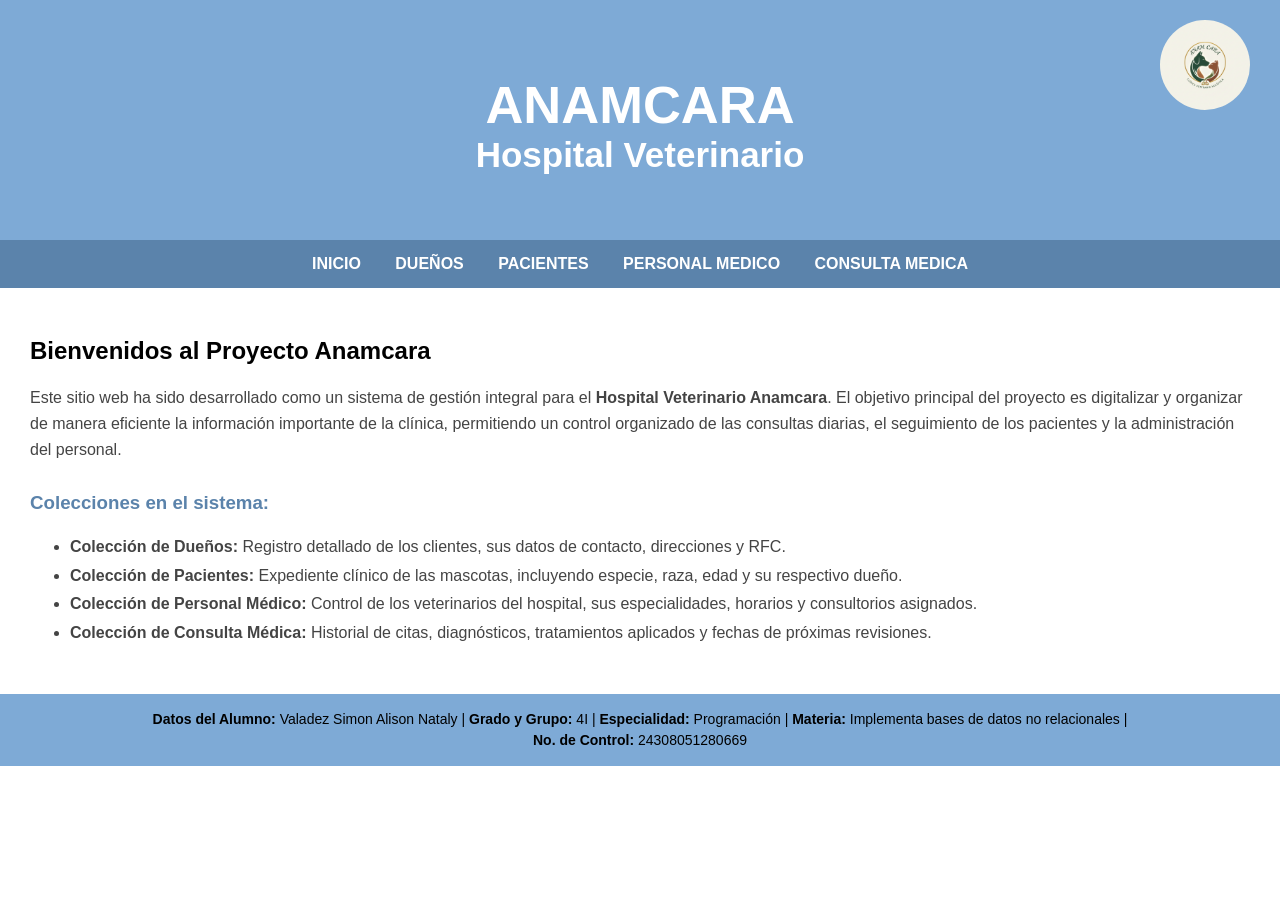
<file: index.html>
<!DOCTYPE html>
<html lang="es">
<head>
<title>VETERINARIA - Inicio</title>
<meta charset="utf-8">
<meta name="viewport" content="width=device-width, initial-scale=1">
<link rel="stylesheet" href="estilos.css">
<style>
  header {
    position: relative;
  }
  
  .header-logo {
    position: absolute;
    top: 20px;    
    right: 30px;       
    width: 90px;      
    height: auto;
    border-radius: 50%;
  }
</style>
</head>
<body>

<header>
  <img src="anamcaraLogo.png" alt="Logo Anamcara" class="header-logo">

  <h2 style="margin-bottom: 0;">ANAMCARA</h2>
  <p style="margin-top: 0;"><strong>Hospital Veterinario</strong></p>
</header>

<section>
  <nav>
    <ul>
      <li><a href="index.html">INICIO</a></li>
      <li><a href="duenosF.html">DUEÑOS</a></li>
      <li><a href="pacientesF.html">PACIENTES</a></li>
      <li><a href="personalF.html">PERSONAL MEDICO</a></li>
      <li><a href="consultasF.html">CONSULTA MEDICA</a></li>
    </ul>
  </nav>
  
  <article>
    <section>
        <h2>Bienvenidos al Proyecto Anamcara</h2>
        <p style="line-height: 1.6; color: #444;">
            Este sitio web ha sido desarrollado como un sistema de gestión integral para el <strong>Hospital Veterinario Anamcara</strong>. 
            El objetivo principal del proyecto es digitalizar y organizar de manera eficiente la información importante de la clínica, 
            permitiendo un control organizado de las consultas diarias, el seguimiento de los pacientes y la administración del personal.
        </p>
        
        <h3 style="margin-top: 30px; color: #5b83ab;">Colecciones en el sistema:</h3>
        <ul style="line-height: 1.8; color: #444;">
            <li><strong>Colección de Dueños:</strong> Registro detallado de los clientes, sus datos de contacto, direcciones y RFC.</li>
            <li><strong>Colección de Pacientes:</strong> Expediente clínico de las mascotas, incluyendo especie, raza, edad y su respectivo dueño.</li>
            <li><strong>Colección de Personal Médico:</strong> Control de los veterinarios del hospital, sus especialidades, horarios y consultorios asignados.</li>
            <li><strong>Colección de Consulta Médica:</strong> Historial de citas, diagnósticos, tratamientos aplicados y fechas de próximas revisiones.</li>
        </ul>
    </section>
  </article>
</section>

<footer>
  <div class="footer-content" style="color: black;">
    <strong>Datos del Alumno:</strong> Valadez Simon Alison Nataly | 
    <strong>Grado y Grupo:</strong> 4I | 
    <strong>Especialidad:</strong> Programación | 
    <strong>Materia:</strong> Implementa bases de datos no relacionales | 
    <strong>No. de Control:</strong> 24308051280669
  </div>
</footer>

</body>
</html>
</file>
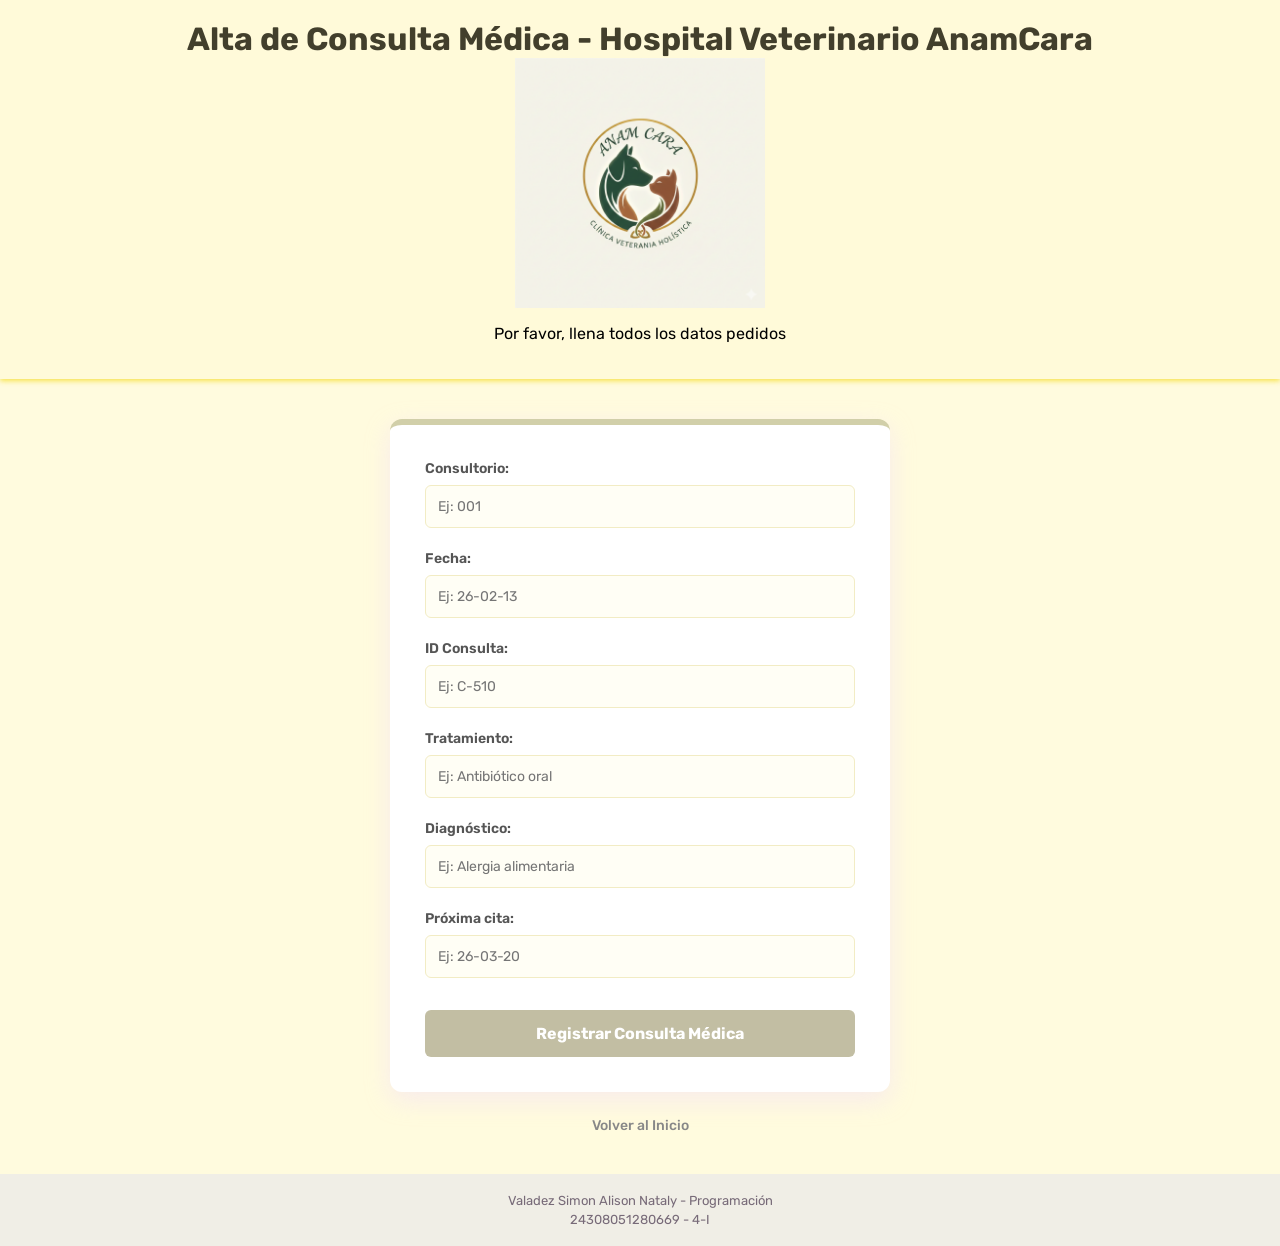
<file: consultasF.html>
<!DOCTYPE html>
<html lang="es">
<head>
    <meta charset="UTF-8">
    <link rel="preconnect" href="https://fonts.googleapis.com">
    <link rel="preconnect" href="https://fonts.gstatic.com" crossorigin>
    <link href="https://fonts.googleapis.com/css2?family=Rubik:ital,wght@0,300..900;1,300..900&display=swap" rel="stylesheet">
    <title>Alta de Consultas - AnamCara</title>
</head>
<body>

<header>
    <h1>Alta de Consulta Médica - Hospital Veterinario AnamCara</h1>
    <img width="250" align="center" src="anamcaraLogo.png">
    <p>Por favor, llena todos los datos pedidos</p>
</header>

<main>
    <div class="form-container">
        <form action="altas_consultas.html" method="POST">
            <div class="form-group">
                <label>Consultorio:</label>
                <input type="text" name="consultorio" placeholder="Ej: 001" required>
            </div>
           
            <div class="form-group">
                <label>Fecha:</label>
                <input type="text" name="fecha" placeholder="Ej: 26-02-13" required>
            </div>
           
            <div class="form-group">
                <label>ID Consulta:</label>
                <input type="text" name="consulta_id" placeholder="Ej: C-510" required>
            </div>
           
            <div class="form-group">
                <label>Tratamiento:</label>
                <input type="text" name="tratamiento" placeholder="Ej: Antibiótico oral" required>
            </div>
           
            <div class="form-group">
                <label>Diagnóstico:</label>
                <input type="text" name="diagnostico" placeholder="Ej: Alergia alimentaria" required>
            </div>
       
            <div class="form-group">
                <label>Próxima cita:</label>
                <input type="text" name="proxima_cita" placeholder="Ej: 26-03-20" required>
            </div>

            <button type="submit" class="btn-submit">Registrar Consulta Médica</button>
        </form>
    </div>

    <a href="index.html" class="btn-back">Volver al Inicio</a>
</main>

<footer>
    <p>Valadez Simon Alison Nataly - Programación</p>
    <p>24308051280669 - 4-I</p>
</footer>

</body>
<style>
    * {
        box-sizing: border-box;
    }

    body {
        font-family: "Rubik", sans-serif;
        background-color: #fffbde;
        margin: 0;
        padding: 0;
        display: flex;
        flex-direction: column;
        align-items: center;
        min-height: 100vh;
    }

    header {
        background-color: rgb(255, 250, 217);
        width: 100%;
        padding: 20px 0;
        text-align: center;
        box-shadow: 0 2px 5px rgba(245, 221, 39, 0.8);
    }

    h1 {
        color: #423f2c;
        font-family: 'Rubik', sans-serif;
        margin: 0;
        font-size: 2rem;
    }

    main {
        display: flex;
        flex-direction: column;
        align-items: center;
        width: 100%;
        padding: 40px 20px;
        flex: 1;
    }

    .form-container {
        max-width: 500px;
        width: 100%;
        background: white;
        padding: 35px;
        border-radius: 12px;
        box-shadow: 0 8px 24px rgba(245, 228, 242, 0.7);
        border-top: 6px solid #d1cfa9;
    }

    .form-group {
        margin-bottom: 22px;
    }
   
    label {
        display: block;
        margin-bottom: 8px;
        font-weight: 600;
        color: #555;
        font-size: 14px;
    }
   
    input[type="text"], input[type="number"], input[type="date"] {
        width: 100%;
        padding: 12px;
        border: 1px solid #f2ecc4;
        border-radius: 6px;
        font-family: "Rubik", sans-serif;
        font-size: 14px;
        background-color:#fffef5;
        color: #333;
        transition: all 0.3s ease;
    }

    input:focus {
        outline: none;
        border-color: #c2bea3;
        background-color: #fff;
        box-shadow: 0 0 5px rgba(202, 158, 195, 0.4);
    }

    .btn-submit {
        background-color: #c2bea3;
        color: white;
        border: none;
        padding: 14px 15px;
        width: 100%;
        border-radius: 6px;
        font-size: 16px;
        font-weight: bold;
        cursor: pointer;
        transition: background-color 0.3s ease;
        font-family: "Rubik", sans-serif;
        margin-top: 10px;
    }

    .btn-submit:hover {
        background-color: #b0aa86;
    }

    .btn-back {
        display: inline-block;
        text-align: center;
        margin-top: 25px;
        color: #888;
        text-decoration: none;
        font-size: 14px;
        font-weight: 500;
        transition: color 0.3s ease;
    }

    .btn-back:hover {
        color:#b0aa86;
    }

    footer {
        width: 100%;
        background-color: #f0eee6;
        padding: 15px 0;
        text-align: center;
        font-size: 13px;
        color: #776a78;
    }

    footer p {
        margin: 4px 0;
        font-family: 'Rubik', sans-serif;
    }
</style>
</html>
</file>
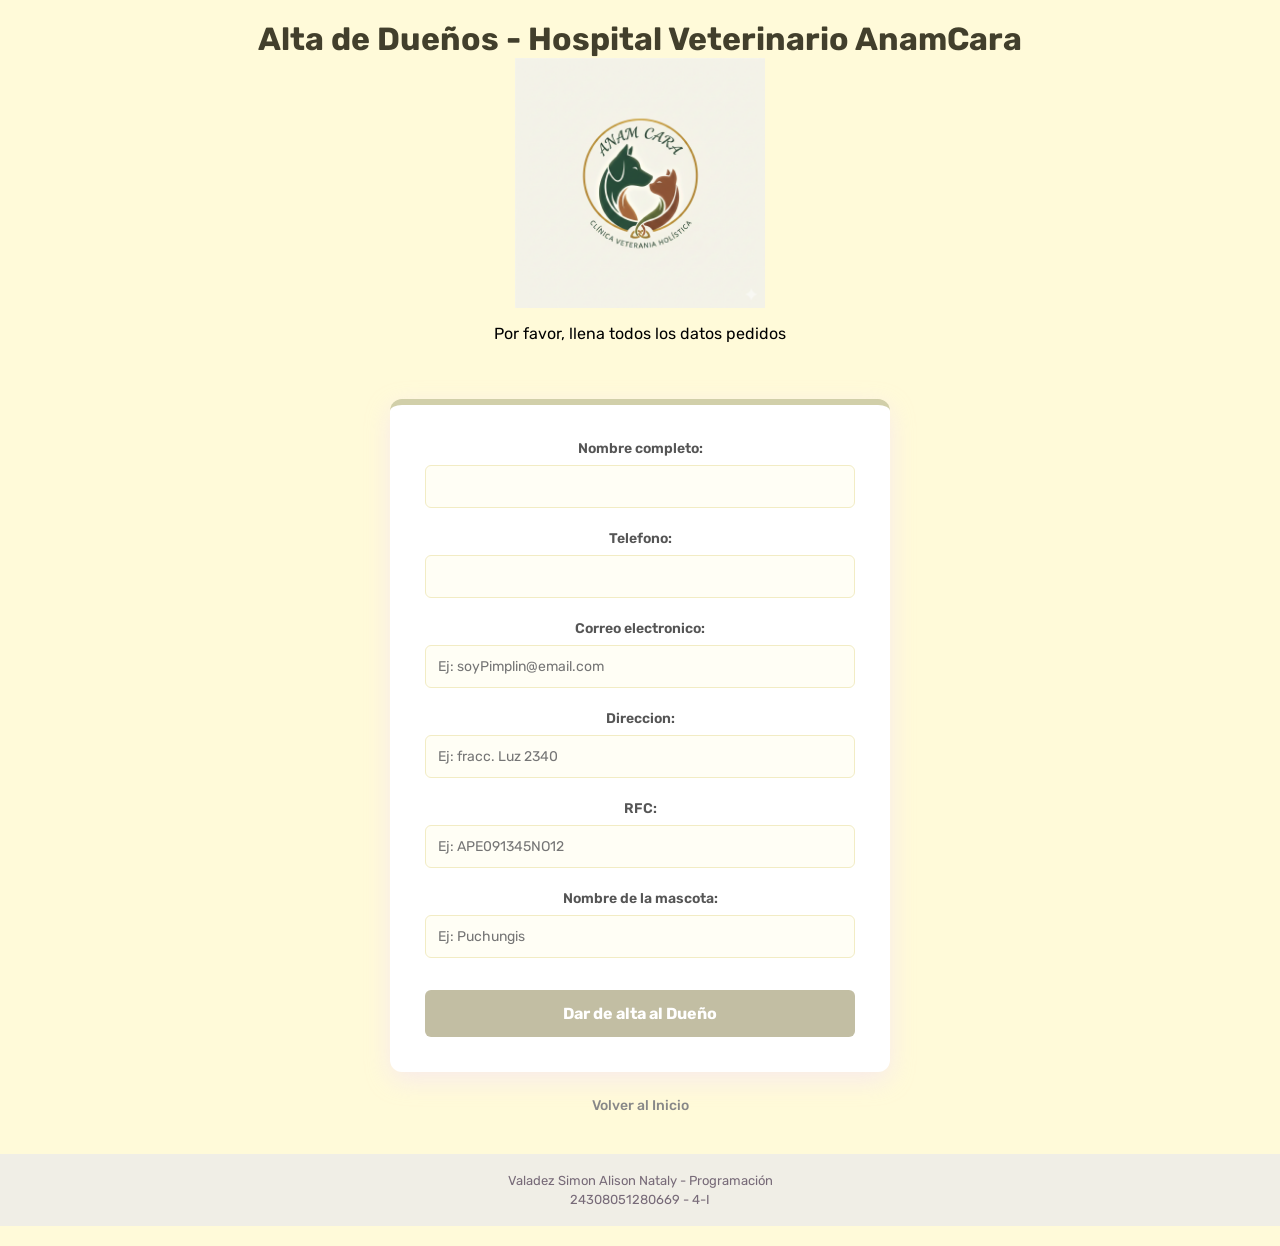
<file: duenosF.html>
<!DOCTYPE html>
<html lang="es">
<head>
    <meta charset="UTF-8">
    <link rel="preconnect" href="https://fonts.googleapis.com">
    <link rel="preconnect" href="https://fonts.gstatic.com" crossorigin>
    <link href="https://fonts.googleapis.com/css2?family=Rubik:ital,wght@0,300..900;1,300..900&display=swap" rel="stylesheet">
</head>
<body>

<header>
    <h1>Alta de Dueños - Hospital Veterinario AnamCara</h1>
    <img width="250" align="center" src="anamcaraLogo.png">
    <p> Por favor, llena todos los datos pedidos</p>

<main>
    <div class="form-container">
        <form action="altas.html" method="POST">
            <div class="form-group">
                <label>Nombre completo:</label>
                <input type="text" name="nombre_completo" required>
            </div>
           
            <div class="form-group">
                <label>Telefono:</label>
                <input type="number" name="telefono:" required>
            </div>
           
            <div class="form-group">
                <label>Correo electronico:</label>
                <input type="text" name="correo" placeholder="Ej: soyPimplin@email.com" required>
            </div>
           
            <div class="form-group">
                <label>Direccion:</label>
                <input type="text" name="direccion" placeholder="Ej: fracc. Luz 2340" required>
            </div>
           
            <div class="form-group">
                <label>RFC:</label>
                <input type="text" name="rfc" placeholder="Ej: APE091345NO12" required>
            </div>
       
            <div class="form-group">
                <label>Nombre de la mascota:</label>
                <input type="text" name="nombre_mascota" placeholder="Ej: Puchungis" required>
            </div>

            <button type="submit" class="btn-submit">Dar de alta al Dueño</button>
        </form>
    </div>

    <a href="index.html" class="btn-back"> Volver al Inicio</a>
</main>

<footer>
    <p>Valadez Simon Alison Nataly - Programación</p>
    <p>24308051280669 - 4-I</p>
</footer>

</body>
<style>
    * {
        box-sizing: border-box;
    }

    body {
        font-family: "Rubik", sans-serif;
        background-color: #fffbde;
        margin: 0;
        padding: 0;
        display: flex;
        flex-direction: column;
        align-items: center;
        min-height: 100vh;
    }

    header {
        background-color: rgb(255, 250, 217);
        width: 100%;
        padding: 20px 0;
        text-align: center;
        box-shadow: 0 2px 5px rgba(245, 221, 39, 0.8);
    }

    h1 {
        color: #423f2c;
        font-family: 'Rubik', sans-serif;
        margin: 0;
        font-size: 2rem;
    }

    main {
        display: flex;
        flex-direction: column;
        align-items: center;
        width: 100%;
        padding: 40px 20px;
        flex: 1;
    }

    .form-container {
        max-width: 500px;
        width: 100%;
        background: white;
        padding: 35px;
        border-radius: 12px;
        box-shadow: 0 8px 24px rgba(245, 228, 242, 0.7);
        border-top: 6px solid #d1cfa9;
    }

    .form-group {
        margin-bottom: 22px;
    }
   
    label {
        display: block;
        margin-bottom: 8px;
        font-weight: 600;
        color: #555;
        font-size: 14px;
    }
   
    input[type="text"], input[type="number"], input[type="date"] {
        width: 100%;
        padding: 12px;
        border: 1px solid #f2ecc4;
        border-radius: 6px;
        font-family: "Rubik", sans-serif;
        font-size: 14px;
        background-color:#fffef5;
        color: #333;
        transition: all 0.3s ease;
    }

    input:focus {
        outline: none;
        border-color: #c2bea3;
        background-color: #fff;
        box-shadow: 0 0 5px rgba(202, 158, 195, 0.4);
    }

    .btn-submit {
        background-color: #c2bea3;
        color: white;
        border: none;
        padding: 14px 15px;
        width: 100%;
        border-radius: 6px;
        font-size: 16px;
        font-weight: bold;
        cursor: pointer;
        transition: background-color 0.3s ease;
        font-family: "Rubik", sans-serif;
        margin-top: 10px;
    }

    .btn-submit:hover {
        background-color: #b0aa86;
    }

    .btn-back {
        display: inline-block;
        text-align: center;
        margin-top: 25px;
        color: #888;
        text-decoration: none;
        font-size: 14px;
        font-weight: 500;
        transition: color 0.3s ease;
    }

    .btn-back:hover {
        color:#b0aa86;
    }

    footer {
        width: 100%;
        background-color: #f0eee6;
        padding: 15px 0;
        text-align: center;
        font-size: 13px;
        color: #776a78;
    }

    footer p {
        margin: 4px 0;
        font-family: 'Rubik', sans-serif;
    }
</style>
</html>
</file>
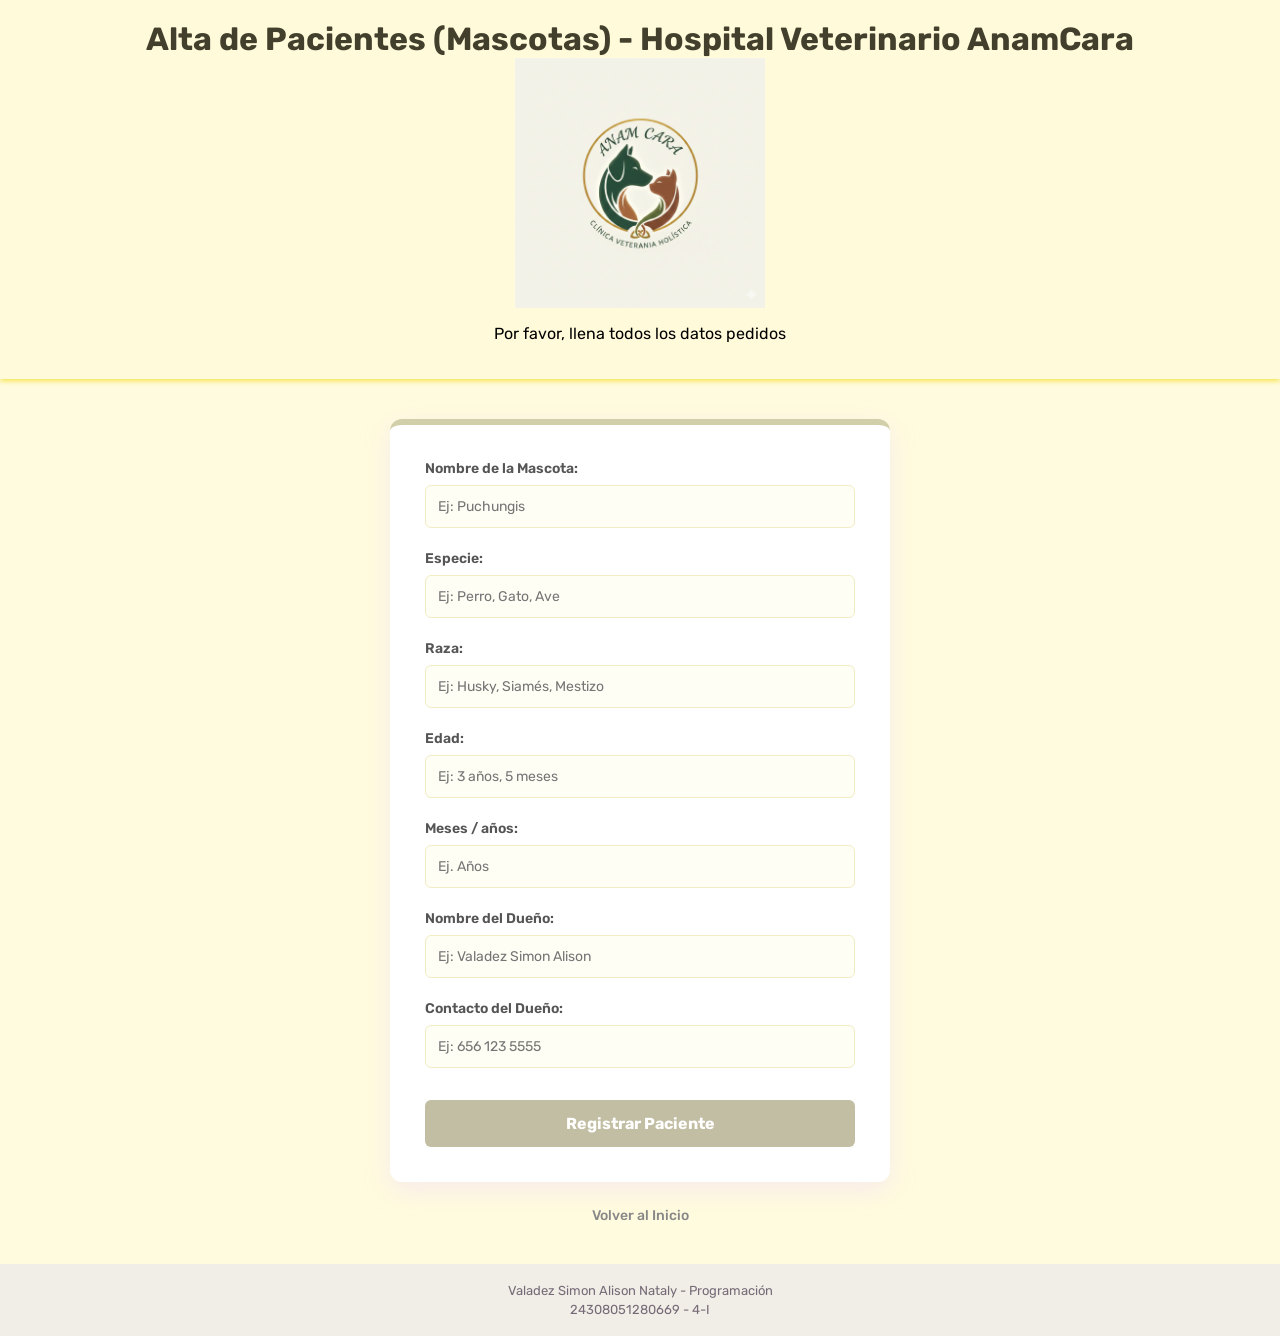
<file: pacientesF.html>
<!DOCTYPE html>
<html lang="es">
<head>
    <meta charset="UTF-8">
    <link rel="preconnect" href="https://fonts.googleapis.com">
    <link rel="preconnect" href="https://fonts.gstatic.com" crossorigin>
    <link href="https://fonts.googleapis.com/css2?family=Rubik:ital,wght@0,300..900;1,300..900&display=swap" rel="stylesheet">
    <title>Alta de Pacientes - AnamCara</title>
</head>
<body>

<header>
    <h1>Alta de Pacientes (Mascotas) - Hospital Veterinario AnamCara</h1>
    <img width="250" align="center" src="anamcaraLogo.png">
    <p>Por favor, llena todos los datos pedidos</p>
</header>

<main>
    <div class="form-container">
        <form action="altas_pacientes.html" method="POST">
            <div class="form-group">
                <label>Nombre de la Mascota:</label>
                <input type="text" name="nombre_mascota" placeholder="Ej: Puchungis" required>
            </div>
           
            <div class="form-group">
                <label>Especie:</label>
                <input type="text" name="especie" placeholder="Ej: Perro, Gato, Ave" required>
            </div>
           
            <div class="form-group">
                <label>Raza:</label>
                <input type="text" name="raza" placeholder="Ej: Husky, Siamés, Mestizo" required>
            </div>
           
            <div class="form-group">
                <label>Edad:</label>
                <input type="text" name="edad" placeholder="Ej: 3 años, 5 meses" required>
            </div>
           
            <div class="form-group">
                <label>Meses / años:</label>
                <input type="text" name="meses_años" placeholder="Ej. Años" required>
            </div>
       
            <div class="form-group">
                <label>Nombre del Dueño:</label>
                <input type="text" name="dueno" placeholder="Ej: Valadez Simon Alison" required>
            </div>

            <div class="form-group">
                <label>Contacto del Dueño:</label>
                <input type="text" name="contacto_dueno" placeholder="Ej: 656 123 5555" required>
            </div>

            <button type="submit" class="btn-submit">Registrar Paciente</button>
        </form>
    </div>

    <a href="index.html" class="btn-back">Volver al Inicio</a>
</main>

<footer>
    <p>Valadez Simon Alison Nataly - Programación</p>
    <p>24308051280669 - 4-I</p>
</footer>

</body>
<style>
    * {
        box-sizing: border-box;
    }

    body {
        font-family: "Rubik", sans-serif;
        background-color: #fffbde;
        margin: 0;
        padding: 0;
        display: flex;
        flex-direction: column;
        align-items: center;
        min-height: 100vh;
    }

    header {
        background-color: rgb(255, 250, 217);
        width: 100%;
        padding: 20px 0;
        text-align: center;
        box-shadow: 0 2px 5px rgba(245, 221, 39, 0.8);
    }

    h1 {
        color: #423f2c;
        font-family: 'Rubik', sans-serif;
        margin: 0;
        font-size: 2rem;
    }

    main {
        display: flex;
        flex-direction: column;
        align-items: center;
        width: 100%;
        padding: 40px 20px;
        flex: 1;
    }

    .form-container {
        max-width: 500px;
        width: 100%;
        background: white;
        padding: 35px;
        border-radius: 12px;
        box-shadow: 0 8px 24px rgba(245, 228, 242, 0.7);
        border-top: 6px solid #d1cfa9;
    }

    .form-group {
        margin-bottom: 22px;
    }
   
    label {
        display: block;
        margin-bottom: 8px;
        font-weight: 600;
        color: #555;
        font-size: 14px;
    }
   
    input[type="text"], input[type="number"], input[type="date"] {
        width: 100%;
        padding: 12px;
        border: 1px solid #f2ecc4;
        border-radius: 6px;
        font-family: "Rubik", sans-serif;
        font-size: 14px;
        background-color:#fffef5;
        color: #333;
        transition: all 0.3s ease;
    }

    input:focus {
        outline: none;
        border-color: #c2bea3;
        background-color: #fff;
        box-shadow: 0 0 5px rgba(202, 158, 195, 0.4);
    }

    .btn-submit {
        background-color: #c2bea3;
        color: white;
        border: none;
        padding: 14px 15px;
        width: 100%;
        border-radius: 6px;
        font-size: 16px;
        font-weight: bold;
        cursor: pointer;
        transition: background-color 0.3s ease;
        font-family: "Rubik", sans-serif;
        margin-top: 10px;
    }

    .btn-submit:hover {
        background-color: #b0aa86;
    }

    .btn-back {
        display: inline-block;
        text-align: center;
        margin-top: 25px;
        color: #888;
        text-decoration: none;
        font-size: 14px;
        font-weight: 500;
        transition: color 0.3s ease;
    }

    .btn-back:hover {
        color:#b0aa86;
    }

    footer {
        width: 100%;
        background-color: #f0eee6;
        padding: 15px 0;
        text-align: center;
        font-size: 13px;
        color: #776a78;
    }

    footer p {
        margin: 4px 0;
        font-family: 'Rubik', sans-serif;
    }
</style>
</html>
</file>
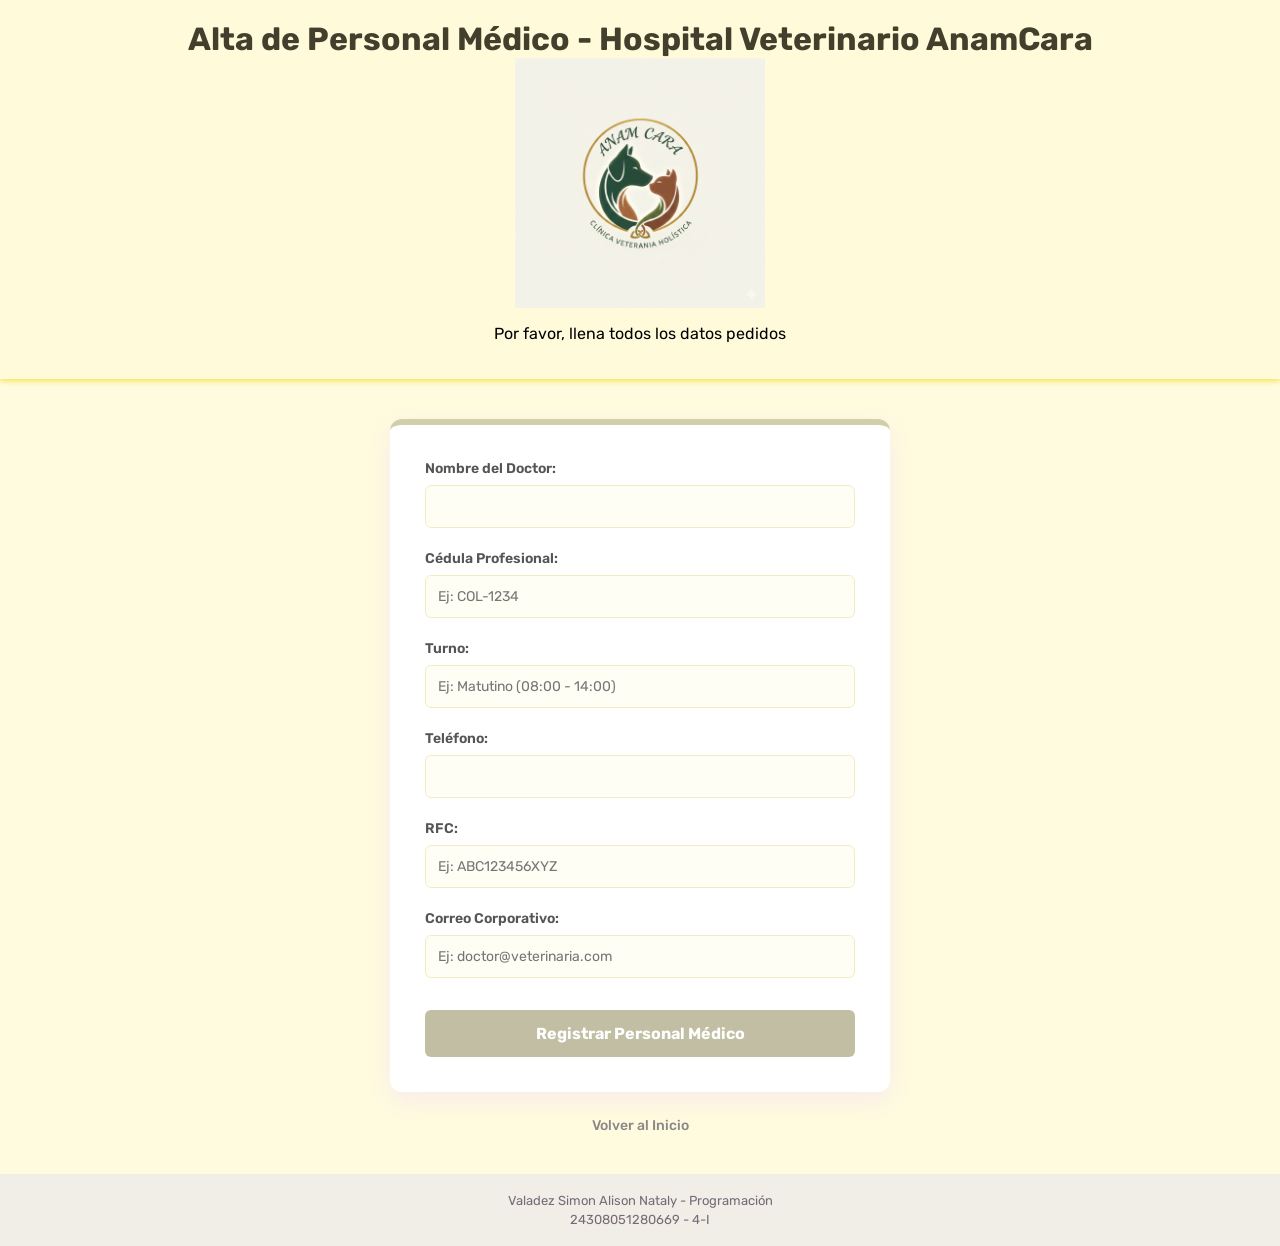
<file: personalF.html>
<!DOCTYPE html>
<html lang="es">
<head>
    <meta charset="UTF-8">
    <link rel="preconnect" href="https://fonts.googleapis.com">
    <link rel="preconnect" href="https://fonts.gstatic.com" crossorigin>
    <link href="https://fonts.googleapis.com/css2?family=Rubik:ital,wght@0,300..900;1,300..900&display=swap" rel="stylesheet">
    <title>Alta de Personal - AnamCara</title>
</head>
<body>

<header>
    <h1>Alta de Personal Médico - Hospital Veterinario AnamCara</h1>
    <img width="250" align="center" src="anamcaraLogo.png">
    <p>Por favor, llena todos los datos pedidos</p>
</header>

<main>
    <div class="form-container">
        <form action="altas_personal.html" method="POST">
            <div class="form-group">
                <label>Nombre del Doctor:</label>
                <input type="text" name="nombre_doctor" required>
            </div>
           
            <div class="form-group">
                <label>Cédula Profesional:</label>
                <input type="text" name="cedula_profesional" placeholder="Ej: COL-1234" required>
            </div>
           
            <div class="form-group">
                <label>Turno:</label>
                <input type="text" name="turno" placeholder="Ej: Matutino (08:00 - 14:00)" required>
            </div>
           
            <div class="form-group">
                <label>Teléfono:</label>
                <input type="text" name="telefono" required>
            </div>
           
            <div class="form-group">
                <label>RFC:</label>
                <input type="text" name="rfc" placeholder="Ej: ABC123456XYZ" required>
            </div>
       
            <div class="form-group">
                <label>Correo Corporativo:</label>
                <input type="text" name="correo_corporativo" placeholder="Ej: doctor@veterinaria.com" required>
            </div>

            <button type="submit" class="btn-submit">Registrar Personal Médico</button>
        </form>
    </div>

    <a href="index.html" class="btn-back">Volver al Inicio</a>
</main>

<footer>
    <p>Valadez Simon Alison Nataly - Programación</p>
    <p>24308051280669 - 4-I</p>
</footer>

</body>
<style>
    * {
        box-sizing: border-box;
    }

    body {
        font-family: "Rubik", sans-serif;
        background-color: #fffbde;
        margin: 0;
        padding: 0;
        display: flex;
        flex-direction: column;
        align-items: center;
        min-height: 100vh;
    }

    header {
        background-color: rgb(255, 250, 217);
        width: 100%;
        padding: 20px 0;
        text-align: center;
        box-shadow: 0 2px 5px rgba(245, 221, 39, 0.8);
    }

    h1 {
        color: #423f2c;
        font-family: 'Rubik', sans-serif;
        margin: 0;
        font-size: 2rem;
    }

    main {
        display: flex;
        flex-direction: column;
        align-items: center;
        width: 100%;
        padding: 40px 20px;
        flex: 1;
    }

    .form-container {
        max-width: 500px;
        width: 100%;
        background: white;
        padding: 35px;
        border-radius: 12px;
        box-shadow: 0 8px 24px rgba(245, 228, 242, 0.7);
        border-top: 6px solid #d1cfa9;
    }

    .form-group {
        margin-bottom: 22px;
    }
   
    label {
        display: block;
        margin-bottom: 8px;
        font-weight: 600;
        color: #555;
        font-size: 14px;
    }
   
    input[type="text"], input[type="number"], input[type="date"] {
        width: 100%;
        padding: 12px;
        border: 1px solid #f2ecc4;
        border-radius: 6px;
        font-family: "Rubik", sans-serif;
        font-size: 14px;
        background-color:#fffef5;
        color: #333;
        transition: all 0.3s ease;
    }

    input:focus {
        outline: none;
        border-color: #c2bea3;
        background-color: #fff;
        box-shadow: 0 0 5px rgba(202, 158, 195, 0.4);
    }

    .btn-submit {
        background-color: #c2bea3;
        color: white;
        border: none;
        padding: 14px 15px;
        width: 100%;
        border-radius: 6px;
        font-size: 16px;
        font-weight: bold;
        cursor: pointer;
        transition: background-color 0.3s ease;
        font-family: "Rubik", sans-serif;
        margin-top: 10px;
    }

    .btn-submit:hover {
        background-color: #b0aa86;
    }

    .btn-back {
        display: inline-block;
        text-align: center;
        margin-top: 25px;
        color: #888;
        text-decoration: none;
        font-size: 14px;
        font-weight: 500;
        transition: color 0.3s ease;
    }

    .btn-back:hover {
        color:#b0aa86;
    }

    footer {
        width: 100%;
        background-color: #f0eee6;
        padding: 15px 0;
        text-align: center;
        font-size: 13px;
        color: #776a78;
    }

    footer p {
        margin: 4px 0;
        font-family: 'Rubik', sans-serif;
    }
</style>
</html>
</file>
<file: estilos.css>
* {
  box-sizing: border-box;
}

body {
  font-family: Arial, Helvetica, sans-serif;
  margin: 0;
}

header {
  background-color: #7eaad6;
  padding: 30px;
  text-align: center;
  font-size: 35px;
  color: white;
}

/* === BARRA DE NAVEGACIÓN HORIZONTAL === */
nav {
  background: #5b83ab;
  padding: 15px;
  text-align: center;
}

nav ul {
  list-style-type: none;
  padding: 0;
  margin: 0;
}

nav ul li {
  display: inline-block;
  margin: 0 15px;
}

nav ul li a {
  text-decoration: none;
  color: #ffffff;
  font-weight: bold;
}

nav ul li a:hover {
  color: #000;
}

/* === CONTENIDO PRINCIPAL === */
article {
  padding: 30px;
  width: 100%;
  background-color: #ffffff;
}

/* === ESTILO DE LA TABLA === */
table {
  width: 100%;
  border-collapse: collapse;
  margin: 25px 0;
}

th {
  background-color: #8dabc9;
  color: white;
  padding: 16px;
  text-align: left;
  font-weight: bold;
  border-bottom: 3px solid #607d99;
}

td {
  padding: 16px;
  text-align: left;
  border-bottom: 1px solid #e0e0e0;
  color: #444;
}

tr:hover {
  background-color: #f5f5f5;
}

footer {
  background-color: #7eaad6;
  padding: 15px;
  text-align: center;
  color: white;
  font-size: 14px;
}

.footer-content {
  max-width: 1000px;
  margin: 0 auto;
  line-height: 1.5;
}

/* === RESPONSIVE === */
@media (max-width: 600px) {
  nav ul li {
    display: block;
    margin: 10px 0;
  }
}
</file>
